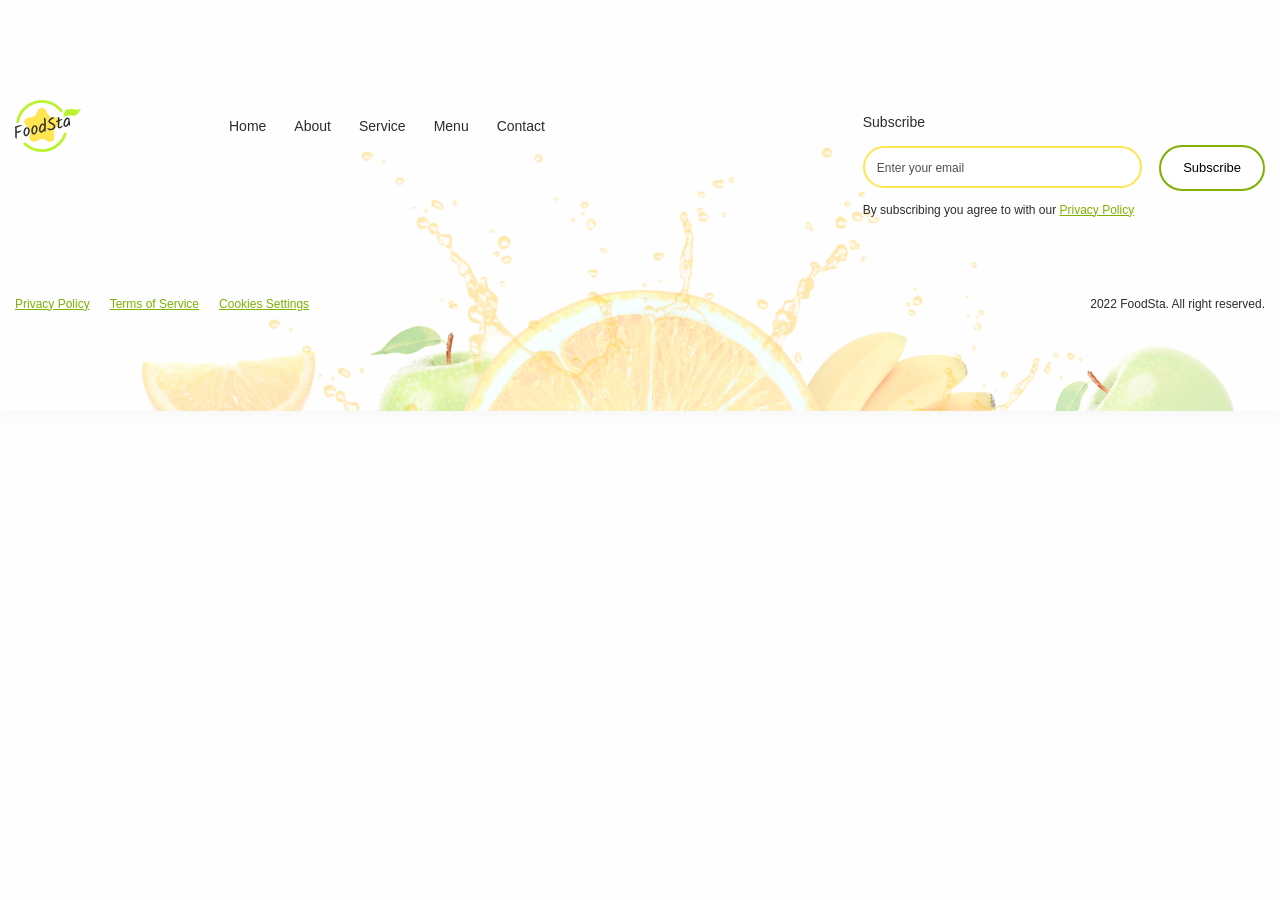
<file: partials/footer.html>
<!DOCTYPE html>
<html lang="en">
  <head>
    <meta charset="UTF-8" />
    <meta http-equiv="X-UA-Compatible" content="IE=edge" />
    <meta name="viewport" content="width=device-width, initial-scale=1.0" />
    <title>Document</title>
    <link
      rel="stylesheet"
      href="https://cdn.jsdelivr.net/npm/modern-normalize@1.1.0/modern-normalize.min.css"
    />
    <link rel="stylesheet" href="../css/styles.css" />
  </head>
  <body>
    <footer class="footer section">
      <div class="container">
        <div class="footer-up">
          <div class="footer-menu">
            <a href="" class="logo link">
              <img src="../images/logo.svg" alt="logo" width="66px" />
            </a>
            <ul class="nav-list list">
              <li class="nav-item">
                <a href="./index.html" class="nav-link link">Home</a>
              </li>
              <li class="nav-item"><a href="" class="nav-link link">About</a></li>
              <li class="nav-item"><a href="" class="nav-link link">Service</a></li>
              <li class="nav-item"><a href="" class="nav-link link">Menu</a></li>
              <li class="nav-item"><a href="" class="nav-link link">Contact</a></li>
            </ul>
          </div>

          <div class="footer-subscribe">
            <div class="ftr-sbscr-form">
              <form class="footer-form">
                <label for="email-input" class="footer-form-title">Subscribe</label>
                <input type="email" id="email-input" class="footer-form-input" placeholder="Enter your email" required />
                <button type="submit" class="btn-light btn">Subscribe</button>
              </form>
            </div>
            <p class="footer-text">
              By subscribing you agree to with our
              <a href="" class="privacy-link link">Privacy Policy</a>
            </p>
          </div>
        </div>

        <div class="copyright">
          <ul class="privacy-list list">
            <li class="privacy-item">
              <a href="" class="privacy-link link">Privacy Policy</a>
            </li>
            <li class="privacy-item">
              <a href="" class="privacy-link link">Terms of Service</a>
            </li>
            <li class="privacy-item">
              <a href="" class="privacy-link link">Cookies Settings</a>
            </li>
          </ul>
          <p class="copyright-text">2022 FoodSta. All right reserved.</p>
        </div>
      </div>
    </footer>
  </body>
</html>
</file>
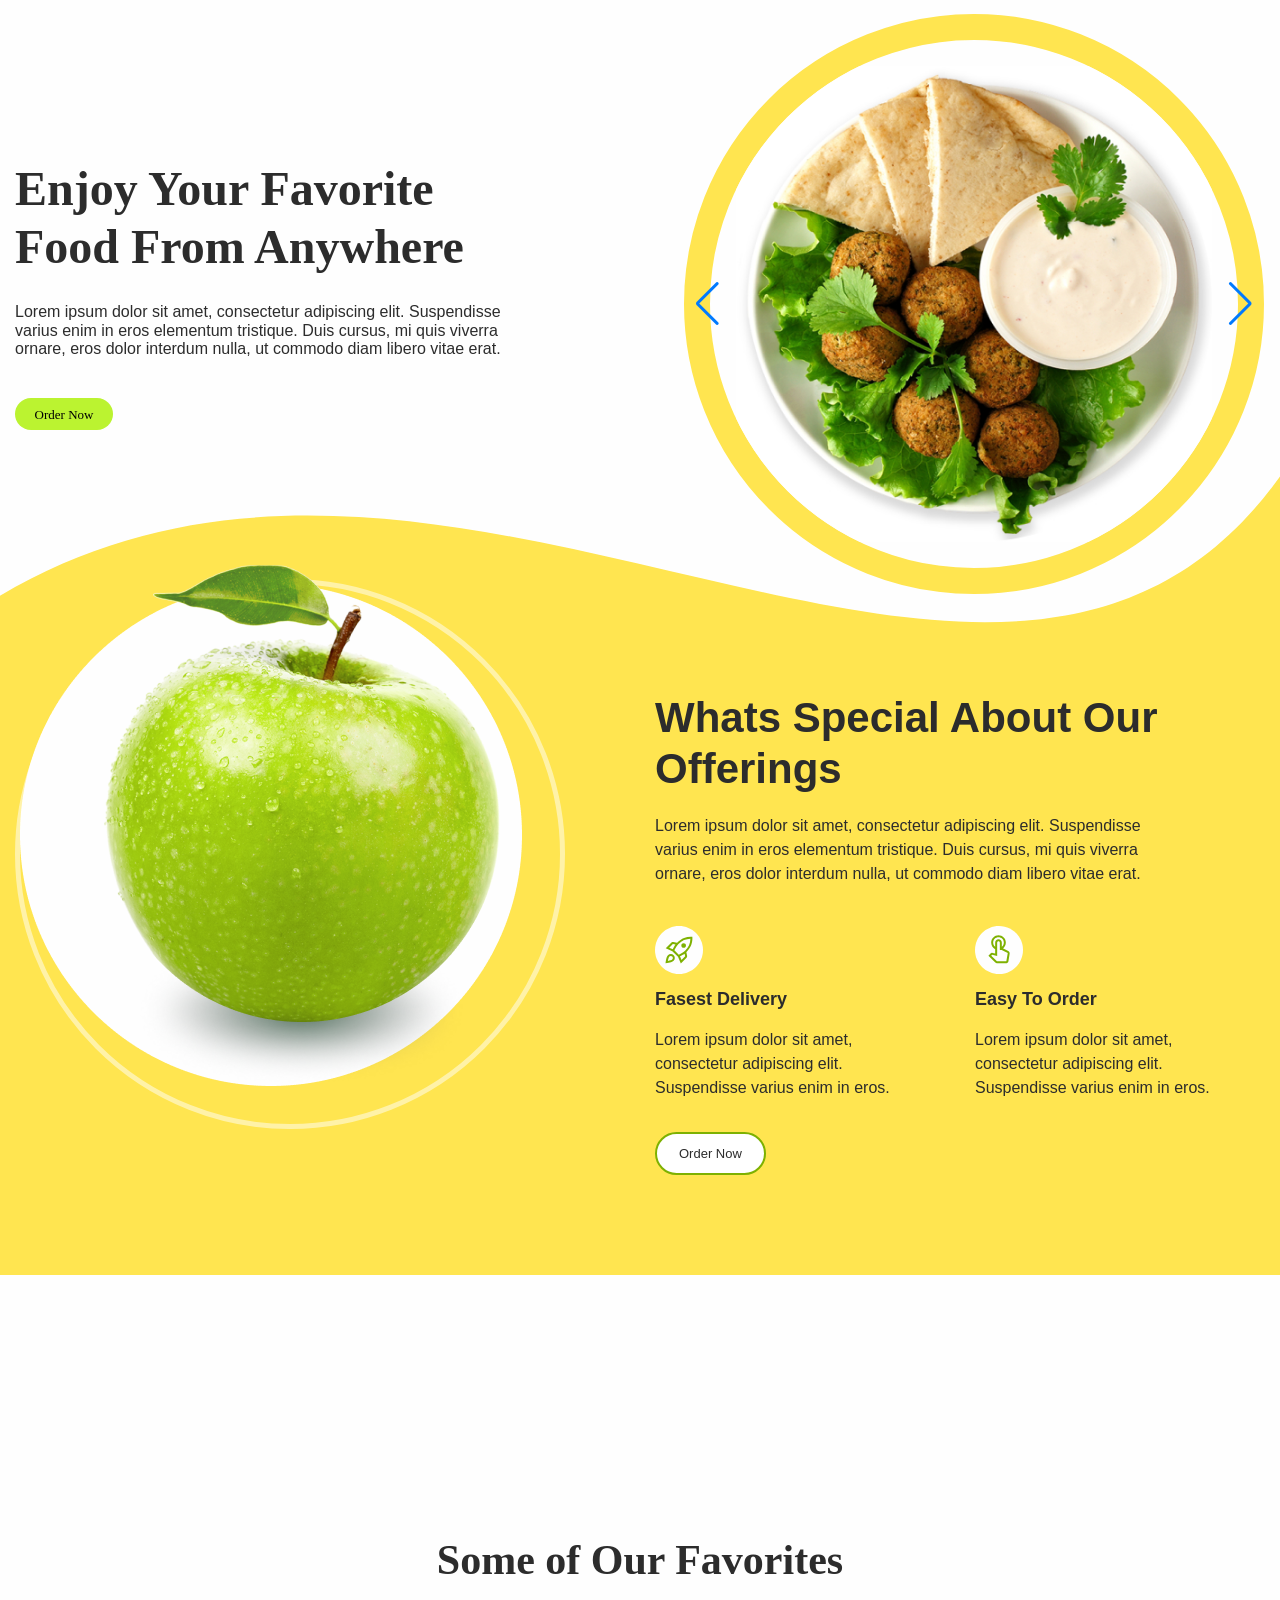
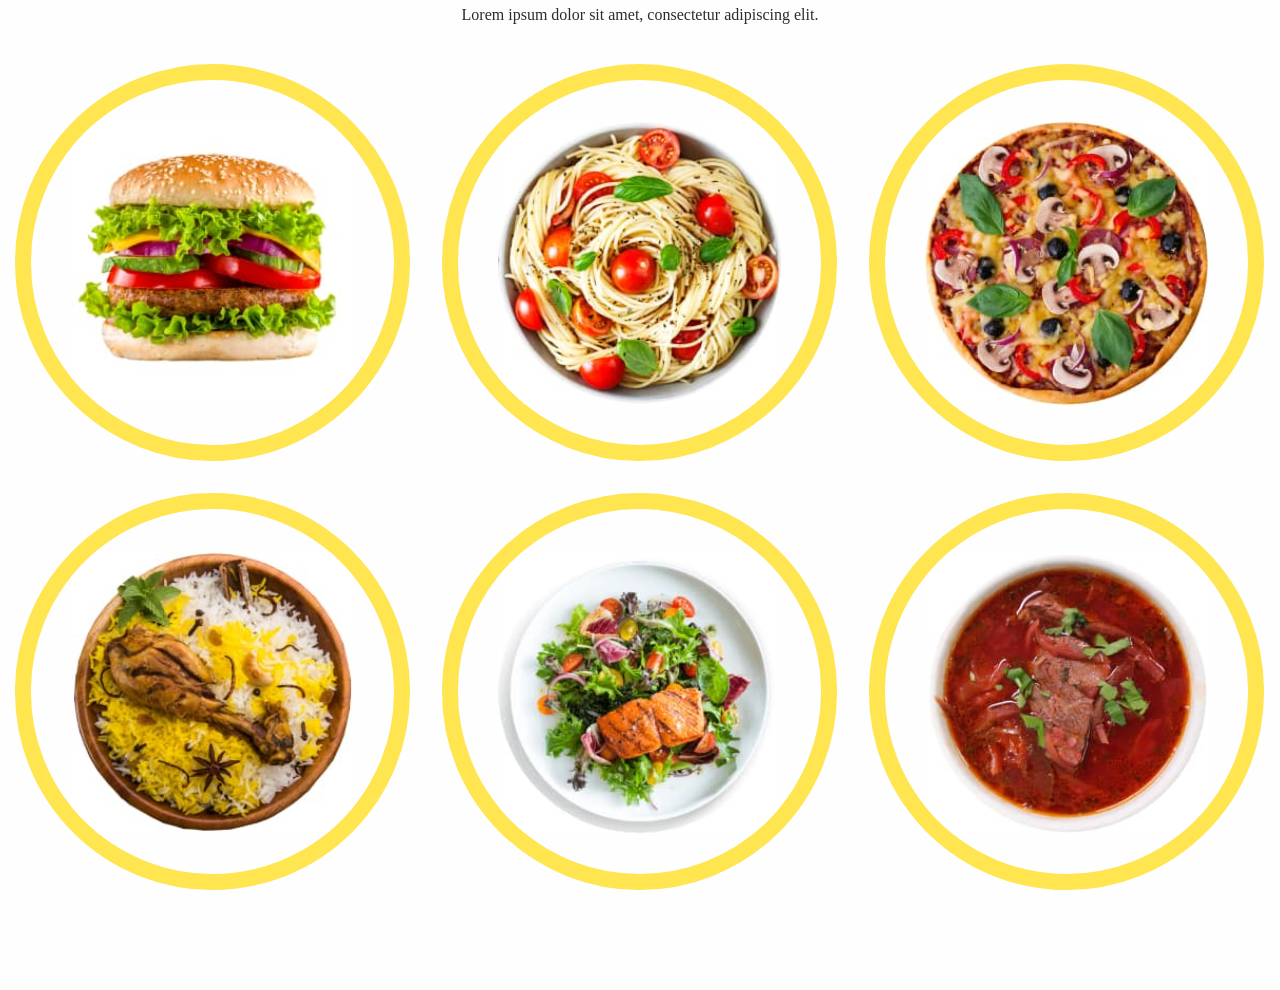
<file: partials/hero.html>
<!DOCTYPE html>
<html lang="en">
  <head>
    <meta charset="UTF-8" />
    <meta http-equiv="X-UA-Compatible" content="IE=edge" />
    <meta name="viewport" content="width=device-width, initial-scale=1.0" />
    <title>Document</title>
    <link
      rel="stylesheet"
      href="https://cdn.jsdelivr.net/npm/swiper@8/swiper-bundle.min.css"
    />
    <link
      rel="stylesheet"
      href="https://cdnjs.cloudflare.com/ajax/libs/modern-normalize/1.1.0/modern-normalize.min.css"
    />
    <link rel="stylesheet" href="../css/styles.css" />
  </head>
  <body>
    <main>
      <section class="section-hero">
        <div class="container">
          <div class="hero-box">
            <h1 class="hero-title">Enjoy Your Favorite Food From Anywhere</h1>
            <p class="text-hero">
              Lorem ipsum dolor sit amet, consectetur adipiscing elit.
              Suspendisse varius enim in eros elementum tristique. Duis cursus,
              mi quis viverra ornare, eros dolor interdum nulla, ut commodo diam
              libero vitae erat.
            </p>
            <button data-modal-open type="button" class="btn-order btn">
              Order Now
            </button>
          </div>

          <div class="swiper">
            <div class="swiper-wrapper">
              <div class="item swiper-slide">
                <img
                  src="./images/Foto_first.jpg"
                  alt="meat"
                  width="528"
                  height="528"
                  class="disches"
                />
              </div>
              <div class="item swiper-slide">
                <img
                  src="./images/Foto_second.jpg"
                  alt="salat"
                  width="528"
                  height="528"
                />
              </div>
              <div class="item swiper-slide">
                <img
                  src="./images/Foto_third.jpg"
                  alt="eggs"
                  width="528"
                  height="528"
                />
              </div>
            </div>
            <!-- ====================SWIPER================ -->
            <!-- нумерация -->
            <!--<div class="swiper-pagination"></div>-->

            <!-- Стрелочки   -->
            <div class="swiper-button-prev"></div>
            <div class="swiper-button-next"></div>

            <!-- Скрол бар -->
            <!--<div class="swiper-scrollbar"></div>-->
          </div>
        </div>
      </section>
      <!-- ======================hero2=KSENIIA================= -->
      <section>
        <div class="container lower-cont">
          <div class="lower-cont-l">
            <div class="apple-cont">
              <img class="apple-img" src="./images/apple.jpg" alt="apple" />
              <img
                class="apple-shadow"
                src="./images/Ellipse 4.png"
                alt="shadow"
              />
            </div>
          </div>
          <div class="lower-cont-r">
            <div class="special-upper-part">
              <h2 class="hero-subhead">Whats Special About Our Offerings</h2>
              <p class="descrip">
                Lorem ipsum dolor sit amet, consectetur adipiscing elit.
                Suspendisse varius enim in eros elementum tristique. Duis
                cursus, mi quis viverra ornare, eros dolor interdum nulla, ut
                commodo diam libero vitae erat.
              </p>
            </div>
            <ul class="hero-special-list list">
              <li class="hero-special-item">
                <a href="" class="special-item-link">
                  <svg class="delivery-icon" width="48" height="48">
                    <use href="./images/symbol-defs.svg#icon-Icon-Deliv"></use>
                  </svg>
                </a>
                <h3 class="hero-sub-descrip">Fasest Delivery</h3>
                <p class="special-item-text">
                  Lorem ipsum dolor sit amet, consectetur adipiscing elit.
                  Suspendisse varius enim in eros.
                </p>
              </li>
              <li class="hero-special-item">
                <a href="" class="special-item-link">
                  <svg class="order-icon" width="48" height="48">
                    <use href="./images/symbol-defs.svg#icon-Icon-Order"></use>
                  </svg>
                </a>
                <h3 class="hero-sub-descrip">Easy To Order</h3>
                <p class="special-item-text">
                  Lorem ipsum dolor sit amet, consectetur adipiscing elit.
                  Suspendisse varius enim in eros.
                </p>
              </li>
            </ul>
            <button data-second-modal-open type="button" class="hero-modal-btn">
              Order Now
            </button>
          </div>
        </div>
      </section>
      <section class="section-menu">
        <div class="container">
          <h1 class="titel-menu">Some of Our Favorites</h1>
          <h2 class="description-menu">
            Lorem ipsum dolor sit amet, consectetur adipiscing elit.
          </h2>
          <ul class="list menu-list">
            <li class="item">
              <div class="menu-box">
                <img
                  src="./images/gamburger.jpg"
                  alt="gamburger"
                  width="315"
                  height="315"
                />
              </div>
            </li>
            <li class="item">
              <div class="menu-box">
                <img
                  src="./images/pasta.jpg"
                  alt="pasta"
                  width="315"
                  height="315"
                />
              </div>
            </li>
            <li class="item">
              <div class="menu-box">
                <img
                  src="./images/pizza.jpg"
                  alt="gamburger"
                  width="315"
                  height="315"
                />
              </div>
            </li>
            <li class="item">
              <div class="menu-box">
                <img
                  src="./images/chicken.jpg"
                  alt="chicken"
                  width="315"
                  height="315"
                />
              </div>
            </li>
            <li class="item">
              <div class="menu-box">
                <img
                  src="./images/salat.jpg"
                  alt="salat"
                  width="315"
                  height="315"
                />
              </div>
            </li>
            <li class="item">
              <div class="menu-box">
                <img
                  src="./images/borshch.jpg"
                  alt="borshch"
                  width="315"
                  height="315"
                />
              </div>
            </li>
          </ul>
        </div>
      </section>
      <!-- =======================MODAL WINDOW=============== -->
      <div data-modal data-second-modal class="backdrop-modal is-hidden">
        <div class="modal">
          <form
            form-modal
            class="form-subscribe"
            name="subscribe"
            autocomplete="on"
            novalidate
          >
            <h1 class="form-title">Order Form</h1>

            <label class="label-name">
              <span class="form-title">Name</span>
              <input
                type="email"
                name="name"
                class="input-type"
                placeholder="Your name"
              />
            </label>
            <label class="label-name">
              <span class="form-title">Phone number</span>
              <input
                type="email"
                name="phone"
                class="input-type"
                placeholder="+38(0__)___ __ __"
              />
            </label>
            <label class="label-name">
              <span class="form-title">E-mail</span>
              <input
                type="phone"
                name="email"
                class="input-type"
                placeholder="example@gmail.com"
              />
            </label>
            <button type="submit" class="btn btn-send">Send</button>

            <button
              data-modal-close
              data-second-modal-close
              class="btn-close btn"
            >
              <svg width="10" height="10">
                <use href="../images/icons.svg#icon-close"></use>
              </svg>
            </button>
          </form>
        </div>
      </div>
    </main>
    <script src="https://cdn.jsdelivr.net/npm/swiper@8/swiper-bundle.min.js"></script>
    <script src="../js/slider.js"></script>
    <script src="../js/modal.js"></script>
  </body>
</html>
</file>
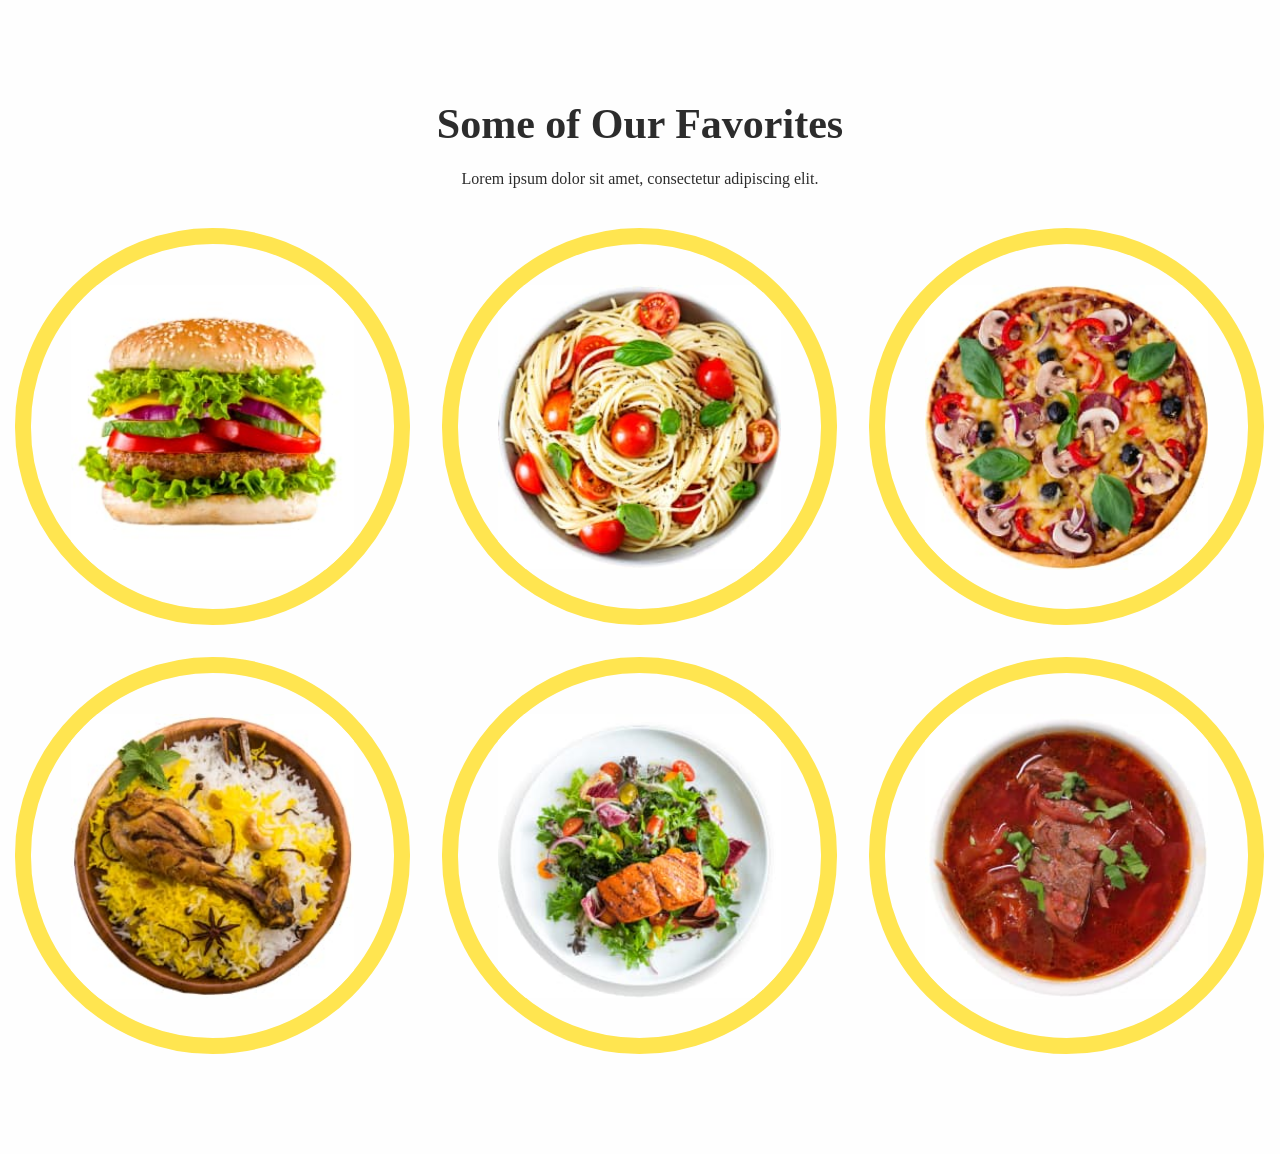
<file: partials/menu.html>
<!DOCTYPE html>
<html lang="en">
  <head>
    <meta charset="UTF-8" />
    <meta http-equiv="X-UA-Compatible" content="IE=edge" />
    <meta name="viewport" content="width=device-width, initial-scale=1.0" />
    <title>Document</title>
    <link
      rel="stylesheet"
      href="https://cdnjs.cloudflare.com/ajax/libs/modern-normalize/1.1.0/modern-normalize.min.css"
    />
    <link rel="stylesheet" href="../css/styles.css" />
  </head>

  <body>
    <section class="section-menu">
      <div class="container">
        <h1 class="titel-menu">Some of Our Favorites</h1>
        <h2 class="description-menu">
          Lorem ipsum dolor sit amet, consectetur adipiscing elit.
        </h2>
        <ul class="list menu-list">
          <li class="item">
            <div class="menu-box">
              <img
                src="./images/gamburger.jpg"
                alt="gamburger"
                width="315"
                height="315"
              />
            </div>
          </li>
          <li class="item">
            <div class="menu-box">
              <img
                src="./images/pasta.jpg"
                alt="pasta"
                width="315"
                height="315"
              />
            </div>
          </li>
          <li class="item">
            <div class="menu-box">
              <img
                src="./images/pizza.jpg"
                alt="gamburger"
                width="315"
                height="315"
              />
            </div>
          </li>
          <li class="item">
            <div class="menu-box">
              <img
                src="./images/chicken.jpg"
                alt="chicken"
                width="315"
                height="315"
              />
            </div>
          </li>
          <li class="item">
            <div class="menu-box">
              <img
                src="./images/salat.jpg"
                alt="salat"
                width="315"
                height="315"
              />
            </div>
          </li>
          <li class="item">
            <div class="menu-box">
              <img
                src="./images/borshch.jpg"
                alt="borshch"
                width="315"
                height="315"
              />
            </div>
          </li>
        </ul>
      </div>
    </section>
  </body>
</html>
</file>
<file: css/styles.css>
/*================ /RESET ===============*/

img {
  display: block;
  max-width: 100%;
  height: auto;
}

/* убрал в ссылках все подчеркивания */
.link,
.logo {
  text-decoration: none;
  font-style: normal;
  color: inherit;
}
/* класс чтобы убрать в списках марикровку */
.list {
  list-style: none;
  padding: 0;
  margin: 0;
}

.btn {
  display: block;
  cursor: pointer;
}

ul {
  margin-top: 0;
  margin-bottom: 0;
  padding-left: 0;
}

/*================ /ROOT ===============*/

:root {
  --time-function: cubic-bezier(0.4, 0, 0.2, 1);
  --bcg-modal: rgba(94, 99, 99, 0.7);
  --yellow-main: #ffe550;
  --bodrer-btn-close: rgba(0, 0, 0, 0.1);
  --primary-font-family: "Roboto", sans-serif;
  --primary-text-color: #2c2c2c;
  --dark-green-color: #7eb101;
  --primary-bcg-color: #fefefe;
  --yellow-hover-color: #ffe450;
  --text-hover-color: #bbf330;
}
/*================ /CONTAINER ===============*/

.section {
  padding-top: 100px;
  padding-bottom: 100px;
}

.container {
  width: 1280px;
  padding: 0 15px;
  margin-left: auto;
  margin-right: auto;
  position: relative;
}

h1,
h2,
h3,
p {
  margin: 0;
}

body {
  font-family: var(--primary-font-family);
  font-size: 16px;
  font-weight: 400;
  color: var(--primary-text-color);
  background-color: var(--primary-bcg-color);
}
/*================ /START MARYNA ===============*/
.header {
  padding-top: 10px;
  padding-bottom: 10px;
 }

.header-container {
  display: flex;
  align-items: center;
}

.header-logo {
  margin-right: 735px;
}

.header-list {
  display: flex;
  gap: 28px;
  margin-right: 30px;
}

.header-nav-link {
font-size: 14px; 
line-height: 1.14px;
color:var(--primary-text-color);
}

.header-nav-link:hover, .header-nav-link:focus {
  color: var(--text-hover-color);
  font-weight: 700;
  text-decoration-line: underline;
}

.header-btn {
  min-width: 98px;
  height: 32px;
  font-family: inherit;
  font-style: normal;
  font-weight: 500;
  font-size: 13px;
  line-height: 150%;
  color: var(--primary-text-color);
  background-color: #bbf330;
  border-radius: 30px;
  border: 0px;
}
/*================ /FINISH MARYNA ===============*/

/*================ START VITALIY ===============*/

.section-hero {
  position: relative;
}

.hero-box {
  padding-top: 160px;
  padding-bottom: 164px;
  width: 502px;
}

.hero-title {
  margin-bottom: 28px;

  font-family: "Roboto";
  font-style: normal;
  font-weight: 700;
  font-size: 48px;
  line-height: 120%;
  color: #2c2c2c;
}

.hero-title::before {
  content: "";
  position: absolute;
  top: -90px;
  left: 0;
  width: 100%;
  height: 7px;
  background: #d9d9d9;
}

.text-hero {
  margin-bottom: 40px;
}

.section-menu {
  padding-top: 100px;
  padding-bottom: 100px;
}

.titel-menu {
  font-family: "Roboto";
  font-style: normal;
  font-weight: 700;
  font-size: 42px;
  line-height: 49px;
  text-align: center;
  color: #2c2c2c;
  padding-bottom: 20px;
}

.description-menu {
  font-family: "Roboto";
  font-style: normal;
  font-weight: 400;
  font-size: 16px;

  line-height: 150%;
  color: #2c2c2c;
}

.btn-order {
  width: 98px;
  height: 32px;

  font-family: "Roboto";
  font-style: normal;
  font-weight: 500;
  font-size: 13px;
  line-height: 150%;

  background-color: #bbf330;
  border-radius: 30px;
  border: 0px;
}

/* ============slider=========== */

.swiper {
  position: absolute;

  top: 14px;
  right: 16px;

  width: 580px;
  height: 580px;
}

.swiper .item {
  width: 100%;
  height: 100%;
  padding: 26px;
  overflow: hidden;

  background: #fefefe;
  border: 26px solid var(--yellow-main);
  border-radius: 300px;
}

/* =======================Modal window============== */

.backdrop-modal {
  position: fixed;
  top: 0;
  left: 0;
  width: 100%;
  height: 100%;
  opacity: 1;
  transition: opacity 250ms var(--time-function);
  z-index: 500;

  background-color: var(--bcg-modal);
}

.backdrop-modal.is-hidden {
  opacity: 0;
  pointer-events: none;
}

.modal {
  position: absolute;
  top: 50%;
  left: 50%;
  transform: translate(-50%, -50%);
  opacity: 1;

  width: 458px;
  height: 449px;
  padding: 32px;
  background-color: var(--yellow-main);
  box-shadow: 0px 4px 4px rgba(0, 0, 0, 0.06);
  border-radius: 30px;
}

.btn-close {
  position: absolute;
  display: flex;

  top: 12px;
  right: 12px;
  margin: 0;
  padding: 0;
  width: 32px;
  height: 32px;
  border-radius: 50%;
  background-color: #ffffff;
  box-shadow: 0px 4px 4px rgba(0, 0, 0, 0.06);
  align-items: center;
  justify-content: center;
  transition: background-color 250ms var(--time-function);
}

.btn-close:hover {
  background-color: #bbf330;
}

.form-title {
  text-align: center;
  margin-bottom: 20px;

  font-family: "Roboto";
  font-style: normal;
  font-weight: 700;
  font-size: 24px;
  line-height: 120%;
  color: #2c2c2c;
}

.input-type {
  display: block;
  width: 100%;
}

/*================ /START KSENIIA ===============*/
.lower-cont {
  position: relative;
  top: -161px;
  display: flex;
  align-items: center;
  background-image: url(../images/Rectangle694.svg);
  background-size: cover;
  column-gap: 90px;
}

.lower-cont-l {
  position: relative;
  width: 550px;
  height: 550px;
  border: 5px solid rgba(255, 255, 255, 0.5);
  border-radius: 50%;
}

.apple-cont {
  padding: 24px 24px;
  width: 502px;
  height: 502px;
  background-image: url(../images/Ellipse-background.png);
  background-position: 50% 50%;
  background-repeat: no-repeat;
}

.apple-img {
  position: absolute;
  left: 84px;
  bottom: 102px;
  width: 396px;
  height: 502px;
  z-index: 5;
}

.apple-shadow {
  width: 352px;
  position: absolute;
  left: 0px;
  bottom: 0px;
  transform: translate(30%, -20%);
  z-index: 4;
}

.lower-cont-r {
  max-width: 573px;
  padding-top: 260px;
}

.hero-subhead {
  max-width: 526.17px;

  font-weight: 700;
  font-size: 42px;
  line-height: 120%;

  margin-bottom: 20px;
}

.descrip {
  max-width: 500px;
  line-height: 1.5;
}

.special-upper-part {
  margin-bottom: 40px;
}

.special-item-text {
  line-height: 1.5;
}

.hero-modal-btn {
  display: block;
  cursor: pointer;

  font-weight: 500;
  font-size: 13px;
  line-height: 150%;
  color: #2c2c2c;
  background-color: #ffffff;
  border: 2px solid #7eb101;
  border-radius: 30px;
  padding: 10px 22px;
  margin-bottom: 100px;
}

.hero-special-list {
  display: flex;
  column-gap: 67px;
}

.special-item-text {
  line-height: 1.5;
  margin-bottom: 32px;
}

.hero-sub-descrip {
  font-weight: 700;
  font-size: 18px;
  line-height: 140%;
  margin-bottom: 16px;
  margin-top: 8px;
}

/*================ FINISH KSENIIA ===============*/

/* ================Menu========== */
.section-menu {
  padding-top: 100px;
  padding-bottom: 100px;
}
.titel-menu {
  font-family: “Roboto”;
  font-style: normal;
  font-weight: 700;
  font-size: 42px;
  line-height: 49px;
  text-align: center;
  color: #2c2c2c;
  padding-bottom: 20px;
}
.description-menu {
  font-family: “Roboto”;
  font-style: normal;
  font-weight: 400;
  font-size: 16px;
  line-height: 19px;
  text-align: center;
  color: #2c2c2c;
  padding-bottom: 40px;
}
.menu-list {
  display: flex;
  flex-wrap: wrap;
}
.menu-box {
  width: 395px;
  height: 397px;
  padding: 41px 40px;
  overflow: hidden;
  background: #fefefe;
  border: 16px solid #ffe550;
  border-radius: 197.5px;
}
.menu-list .item:not(:nth-child(3n)) {
  margin-right: 32px;
}
.menu-list .item:not(:nth-last-child(-n + 3)) {
  margin-bottom: 32px;
}

/*================ FINISH VITALIY ===============*/

/*================ START DMYTRO K ===============*/
/*================ FINISH DMYTRO K ===============*/

/*================ START DMYTRO ZHD ===============*/
.footer {
  box-shadow: 0px -4px 24px rgba(105, 105, 105, 0.1);
  background-image: url(../images/fb1.png), url(../images/fb2.png),
    url(../images/fb3.png), url(../images/fb4.png), url(../images/fb5.png),
    url(../images/fb6.png), url(../images/fb7.png), url(../images/fb8.png);
  background-repeat: no-repeat;
  /* background-position: bottom left 216px, bottom right 16px, bottom right 134px, bottom left 53px,
    bottom left 340px, bottom center, bottom right 282px, bottom left 310px; */
  background-position: bottom left 23.82%, bottom right 4.1%, bottom right 17.58%,
    bottom left 11.79%, bottom left 47.11%, bottom center, bottom right 25.43%, bottom left 32.88%;
}

.footer-up {
  display: flex;
  justify-content: space-between;
  margin-bottom: 80px;
}

.footer-menu {
  display: flex;
}

.logo {
  margin-right: 148px;
}

/* .logo-icon {
  width: 66px;
  height: 52px;
  
} */

.nav-list {
  display: flex;
  gap: 28px;
  padding-top: 18px;
}

.nav-item {
  font-size: 14px;
  line-height: 1.17;
}

.nav-item:is(:hover, :focus) {
  color: var(--text-hover-color);
  text-decoration: underline;
}

.nav-link {
  padding-top: 18px;
  padding-bottom: 18px;
}

.ftr-sbscr-form {
  display: flex;
  justify-content: flex-end;
  gap: 13px;
  margin-top: 12px;
  margin-bottom: 12px;
}

.footer-form-title {
  display: block;
  font-weight: 500;
  font-size: 14px;
  line-height: 1.5;
  margin-bottom: 12px;
}

.footer-form-input {
  width: 279px;
  height: 42px;
  padding: 12px;
  border: 2px solid #ffe550;
  border-radius: 30px;
  margin-right: 13px;
}

.footer-form-input::placeholder {
  color: #505050;
  font-size: 12px;
  line-height: 1.5;
}

.btn-light {
  display: inline-block;
  padding: 11px 22px;
  border: 2px solid var(--dark-green-color);
  border-radius: 30px;
  background-color: #ffffff;
  font-family: var(--primary-font-family);
  font-weight: 500;
  font-size: 13px;
  line-height: 1.5;
}

.btn-light:is(:hover, :after) {
  border: 2px solid #ffe450;
}

.footer-text {
  font-size: 12px;
  line-height: 1.17;
}

.privacy-link {
  color: var(--dark-green-color);
  text-decoration: underline;
}

.copyright {
  display: flex;
  justify-content: space-between;
}

.privacy-list {
  display: flex;
  gap: 20px;
  font-size: 12px;
  line-height: 1.17;
}

.copyright-text {
  font-size: 12px;
  line-height: 1.17;
}
/*================ FINISH DMYTRO ZHD ===============*/
</file>
